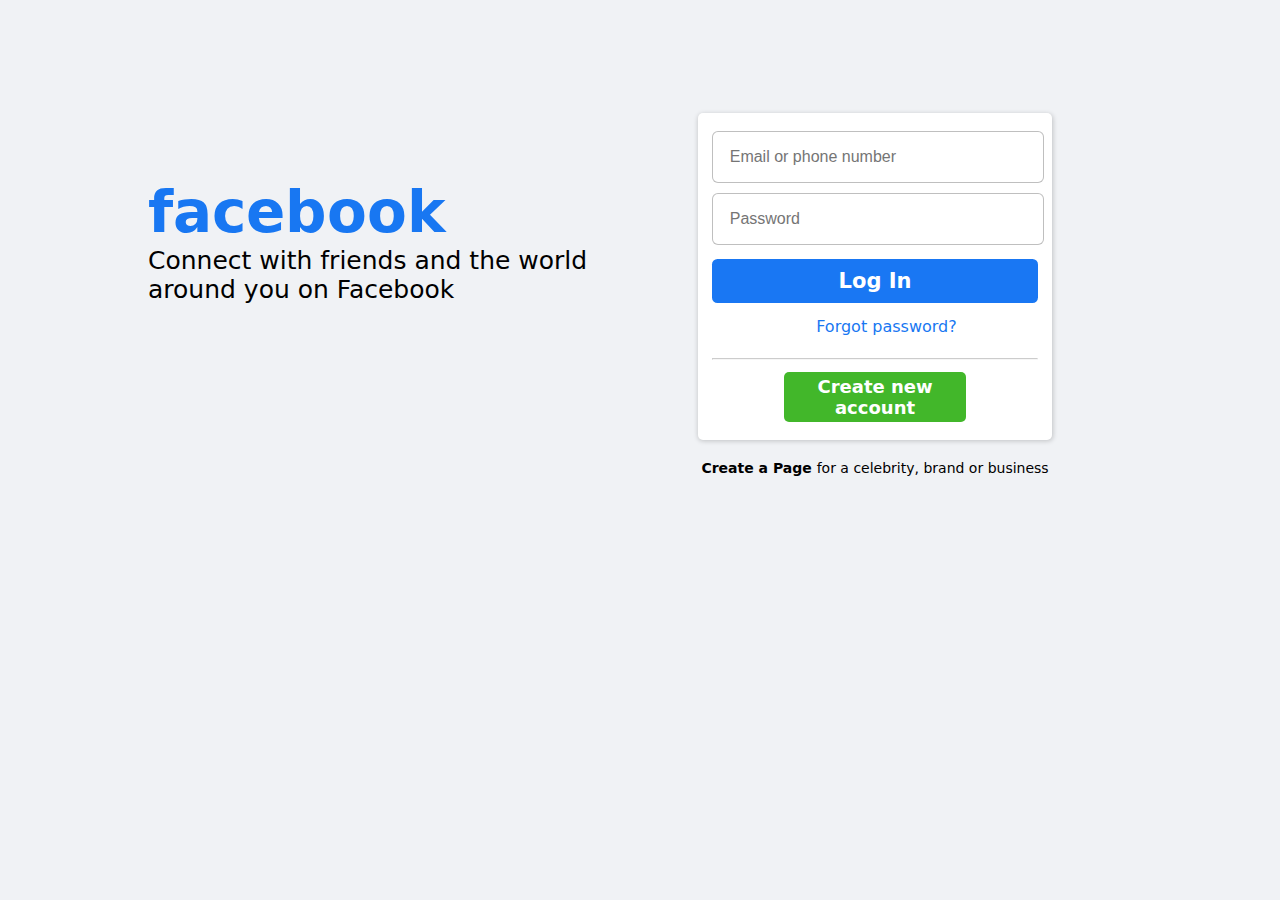
<file: index.html>
<!DOCTYPE html>
<html>
    <head>
        <meta charset="UTF-8"/>
        <meta name="viewport" content="width=device-width,initial-scale=1.0"/>
        <link rel="stylesheet" href="./CSS/style.css"/>
        <link rel="icon" href="./images/facebook.png"/>
        <title>Facebook-log in or sign up</title>
    </head>
    <body>
        <section id="editting_opacity1" class="title_section">
            <div class="title">𝗳𝗮𝗰𝗲𝗯𝗼𝗼𝗸</div>
            <div class="text">Connect with friends and the world around you on Facebook</div>
        </section>
        <section id="editting_opacity2" class="signIn_section">
            <table class="signIn_table">
                <form>
                <tr>
                    <td>
                        <input required id="input" type="email" placeholder="Email or phone number"/>
                    </td>
                </tr>
                <tr>
                    <td>
                        <input required class="input_password" type="password" placeholder="Password"/>
                    </td>
                </tr>
                <tr>
                    <td>
                        <button type="submit" class="login_button">Log In</button>
                    </td>
                </tr>
                <tr>
                    <td>
                        <a class="a1" href="./forgetPassword.html"><div class="forget">Forgot password?</div></a>
                    </td>
                </tr>
                <tr>
                    <td>
                        <hr style="opacity: 50%;"/>
                    </td>
                </tr>
            </form>
                <tr>
                    <td>
                        <button id="create_new" class="createNew_button">Create new account</button>
                    </td>
                </tr>
            </table>
        </section>
        <section id="editting_opacity3" class="title2">
            <div><span>Create a Page </span>for a celebrity, brand or business</div>
        </section>
        <section class="signUp" id="signUp">
            <button class="exit" id="exit">x</button>
            <div class="signUp_title">Sign Up</div>
            <div class="secondary_title">It's quick and easy</div>
            <hr style="margin-top: 13px; opacity: 50%;"/>
            <form action="./index.html">
            <table class="signUp_table">
                <tr style="height: 50px;">
                    <td class="td">
                        <input required class="signUp_name" type="text" placeholder="First name"/>
                    </td>
                    <td class="td">
                        <input required style="position: relative; right:-4%" class="signUp_name" style="position:relative; right:0%;" type="text" placeholder="Last name"/>
                    </td>
                </tr>
                <tr>
                    <td colspan="2">
                        <input required class="signUp_email" type="text" placeholder="Mobile number or email"/>
                    </td>
                </tr>
                <tr style="height: 50px;">
                    <td colspan="2">
                        <input required class="signUp_email" type="password" placeholder="New password"/>
                    </td>
                </tr>
                <tr style="height: 30px;">
                    <td>
                        <span style="margin-top: 10px;" class="birthday_title">Birthday</span>
                        <img style="margin-top: 14px;" class="question_icon" src="./icons/circle-question-solid.svg" alt=""/>
                    </td>
                </tr>
                <tr style="height: 50px;">
                    <td colspan="2" style="text-align: center;">
                        <select required size="1" class="options" style="float: left;">
                            <option><label>Jan</label></option>
                            <option><label>Feb</label></option>
                            <option><label>Mar</label></option>
                            <option><label>Apr</label></option>
                            <option><label>May</label></option>
                            <option><label>Jun</label></option>
                            <option selected><label>Jul</label></option>
                            <option><label>Aug</label></option>
                            <option><label>Sep</label></option>
                            <option><label>Oct</label></option>
                            <option><label>Nov</label></option>
                            <option><label>Dec</label></option>
                        </select>
                        <select required class="options">
                            <option>1</option>
                            <option>2</option>
                            <option>3</option>
                            <option>4</option>
                            <option selected>5</option>
                            <option>6</option>
                            <option>7</option>
                            <option>8</option>
                            <option>9</option>
                            <option>10</option>
                            <option>11</option>
                            <option>12</option>
                            <option>13</option>
                            <option>14</option>
                            <option>15</option>
                            <option>16</option>
                            <option>17</option>
                            <option>18</option>
                            <option>19</option>
                            <option>20</option>
                            <option>21</option>
                            <option>22</option>
                            <option>23</option>
                            <option>24</option>
                            <option>25</option>
                            <option>26</option>
                            <option>27</option>
                            <option>28</option>
                            <option>29</option>
                            <option>30</option>
                            <option>31</option>
                        </select>
                        <select required class="options" style="float: right;">
                            <option selected>2022</option>
                            <option>2021</option>
                            <option>2020</option>
                            <option>2019</option>
                            <option>2018</option>
                            <option>2017</option>
                            <option>2016</option>
                            <option>2015</option>
                            <option>2014</option>
                            <option>2031</option>
                            <option>2012</option>
                            <option>2011</option>
                            <option>2010</option>
                            <option>2009</option>
                            <option>2008</option>
                            <option>2007</option>
                            <option>2006</option>
                            <option>2005</option>
                            <option>2004</option>
                            <option>2003</option>
                            <option>2002</option>
                            <option>2001</option>
                            <option>2000</option>
                            <option>1999</option>
                            <option>1998</option>
                            <option>1997</option>
                            <option>1996</option>
                            <option>1995</option>
                            <option>1994</option>
                            <option>1993</option>
                            <option>1992</option>
                            <option>1991</option>
                            <option>1990</option>
                        </select>
                    </td>
                </tr>
                <tr style="height: 30px;">
                    <td>
                        <span style="margin-top: 3px;"  class="birthday_title">Gender</span>
                        <img style="margin-top: 7px;" class="question_icon" src="./icons/circle-question-solid.svg" alt=""/>
                    </td>
                </tr>
                <tr>
                    <td colspan="2">
                        <section onclick="clickRadio1(); exit_select();" class="gender_section" style="float: left;">
                            <span class="span_gender">
                                Female
                             </span>
                             <input id="radio_input1" onclick="exit_select()" required name="gender" class="gender" type="radio"/>
                        </section>
                        <section onclick="clickRadio2(); exit_select();" class="gender_section" style="margin: 0px 11.2px;">
                            <span class="span_gender">
                                Male
                             </span>
                             <input id="radio_input2" onclick="exit_select()" required name="gender" class="gender" type="radio"/>
                        </section>
                        <section onclick="clickRadio3(); show_select();" id="radio_section" class="gender_section" style="float: right;">
                            <span class="span_gender" onclick="show_select()">
                                Custom
                             </span>
                             <input id="radio_input3" onclick="show_select()"  name="gender" class="gender" type="radio"/>
                        </section>
                    </td>
                </tr>
                <tr style="height: 30px;" id="pronoun_option">
                    <td colspan="2">
                        <select class="pronoun_option" id="select" required>
                            <option>Select your pronoun</option>
                            <option>She: "Wish her a happy birthday!"</option>
                            <option>He: "Wish him a happy birthday!"</option>
                            <option>They: "Wish them a happy birthday!"</option>
                        </select>
                        <div class="pronoun_title">Your pronoun is visible to everyone</div>
                        <input required id="selects" class="genderOptional" type="text" placeholder="Gender (optional)"/>
                    </td>
                </tr>
                <tr>
                    <td colspan="2">
                        <div class="final_title">People who use our service may have uploaded your contact information to Facebook. <a href="#" class="a">Learn more</a></div>
                    </td>
                </tr>
                <tr>
                    <td colspan="2">
                        <div class="final_title">By clicking Sign Up, you agree to our <a href="#" class="a">Terms, Privacy Policy</a> and <a href="#" class="a">Cookies Policy.</a> You may receive SMS Notifications from us and can opt out any time.</div>
                    </td>
                </tr>
                <tr>
                    <td colspan="2">
                        <button type="submit" class="signUp_button">Sign Up</button>
                    </td>
                </tr>
            </table>
        </form>
        </section>
        <script src="./SCRIPT/script.js"></script>
    </body>
</html>
</file>
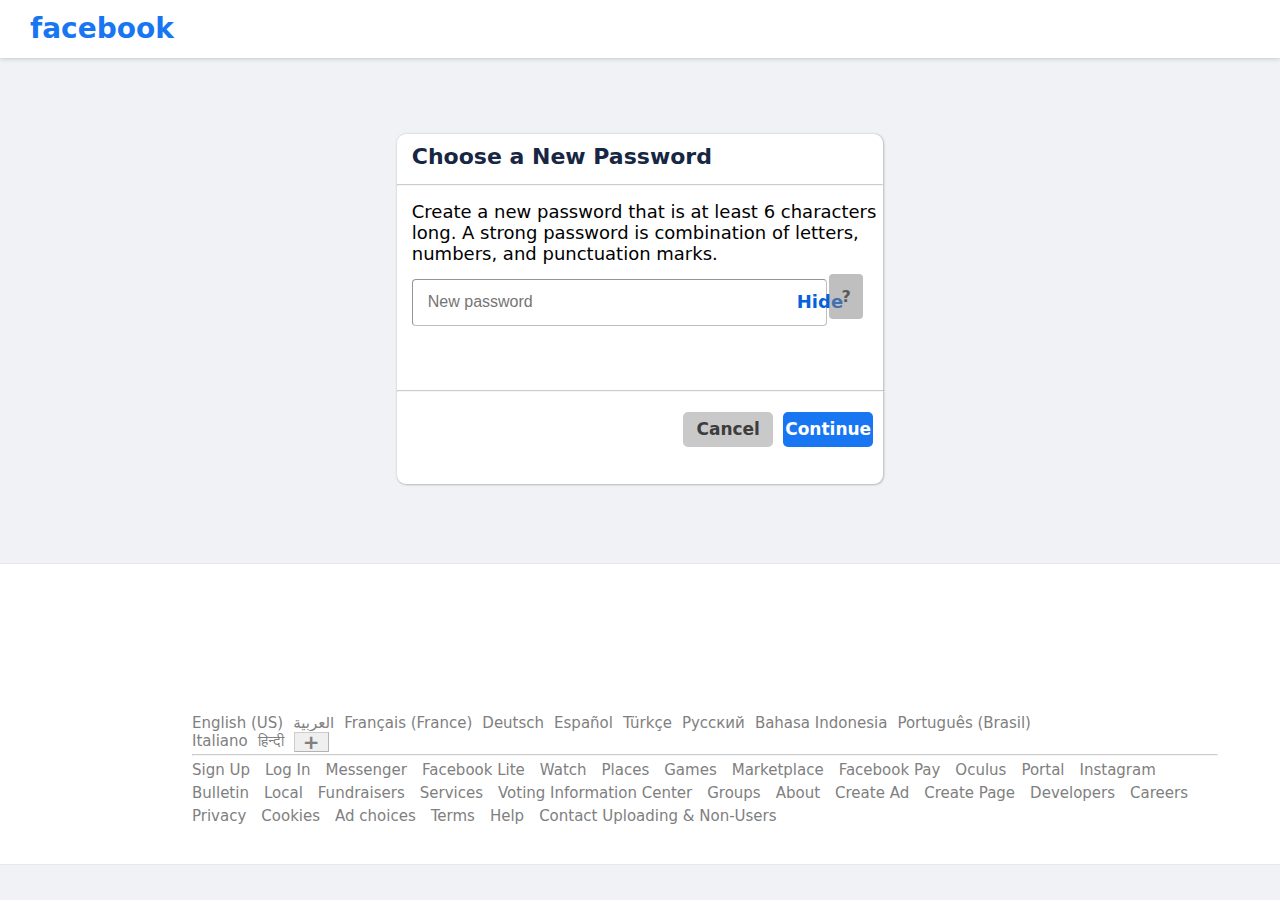
<file: chnagePassword.html>
<!DOCTYPE html>
<html>
    <head>
        <meta charset="UTF-8"/>
        <meta name="viewport" content="width=device-width,initial-scale=1.0"/>
        <link rel="stylesheet" href="./CSS/changePasswordStyle.css"/>
        <link rel="icon" href="./images/facebook.png"/>
        <title>Facebook</title>
    </head>
    <body>
        <header>
            <span class="title1">facebook</span>
        </header>
        <main id="opacity1">
            <div class="title2">Choose a New Password</div>
            <hr style="opacity: 50%;"/>
            <div class="text1">Create a new password that
                 is at least 6 characters long. A strong password is 
                 combination of letters, numbers, and punctuation marks.
                </div>
                <form action="index.html">
                    <input minlength="6" required type="text" id="input_password" placeholder="New password" class="password"/>
                    <span class="hide_show" id="hide_show_password">Hide</span>
                    <span class="strong" id="showStrong"></span>
                    <hr style="opacity: 50%; width: 100%; margin-top: 23px;"/>
                    <button type="submit" class="button1">Continue</button>   
                </form>
                <a href="./forgetPasswordSecondWindow.html"><button class="button2">Cancel</button></a>
                <button class="button3" onclick="showInformation();">?</button>
        </main>
        <section class="information_section" id="information_section">
            <div class="text2">Create a strong password</div>
            <button class="exit" onclick="exitWindow();">x</button>
            <hr style="opacity: 50%; width: 100%;"/>
            <div class="text3">As you create your password, remember the following:</div>
            <div class="text3">It <span class="bold_text">should not </span>contain your name.</div>
            <div class="text3">It <span class="bold_text">should not </span>contain a common dictionary word.</div>
            <div class="text3">It <span class="bold_text">should </span>contain one or more numbers.</div>
            <div class="text3">It <span class="bold_text">should </span>have both upper and lower case characters.</div>
            <div class="text3">It <span class="bold_text">should </span>be at least 6 characters long.</div>
            <button onclick="exitWindow();" style="font-size: 16px;" class="button1">Ok</button>
        </section>
        <footer class="footer" id="opacity2">
            <section class="language_section">
            <ul class="language_list">
                <a href="#"><li><abbr title="English (US)" style="text-decoration: none;">English (US)</abbr></li></a>
                <a href="#"><li><abbr title="Arabic" style="text-decoration: none;">العربية</abbr></li></a>
                <a href="#"><li><abbr title="French (France)" style="text-decoration: none;">Français (France)</abbr></li></a>
                <a href="#"><li><abbr title="German" style="text-decoration: none;">Deutsch</abbr></li></a>
                <a href="#"><li><abbr title="Spanish" style="text-decoration: none;">Español</abbr></li></a>
                <a href="#"><li><abbr title="Turkish" style="text-decoration: none;">Türkçe</abbr></li></a>
                <a href="#"><li><abbr title="Russian" style="text-decoration: none;">Русский</abbr></li></a>
                <a href="#"><li><abbr title="Indonesian" style="text-decoration: none;">Bahasa Indonesia</abbr></li></a>
                <a href="#"><li><abbr title="Portuguese (Brazil)" style="text-decoration: none;">Português (Brasil)</abbr></li></a>
                <a href="#"><li><abbr title="Italian" style="text-decoration: none;">Italiano</abbr></li></a>
                <a href="#"><li><abbr title="Hindi" style="text-decoration: none;">हिन्दी</abbr></li></a>
                <li><button class="button">+</button></li>
            </ul>
        </section>
        <hr style="width: 80%; margin-left: 15%; opacity: 50%;"/>
        <section class="setting_section">
            <ul class="setting_list">
                <a href="#"><li><abbr title="Sign Up fo Facebook" style="text-decoration: none;">Sign Up</abbr></li></a>
                <a href="#"><li><abbr title="Log into Facebook" style="text-decoration: none;">Log In</abbr></li></a>
                <a href="#"><li><abbr title="Check out Messenger." style="text-decoration: none;">Messenger</abbr></li></a>
                <a href="#"><li><abbr title="Facebook Lite for Android." style="text-decoration: none;">Facebook Lite</abbr></li></a>
                <a href="#"><li><abbr title="Browse our Watch videos." style="text-decoration: none;">Watch</abbr></li></a>
                <a href="#"><li><abbr title="Check out popular places on Facebook." style="text-decoration: none;">Places</abbr></li></a>
                <a href="#"><li><abbr title="Check out Facebook games" style="text-decoration: none;">Games</abbr></li></a>
                <a href="#"><li><abbr title="Buy and sell on Facebook Marketplace." style="text-decoration: none;">Marketplace</abbr></li></a>
                <a href="#"><li><abbr title="Learn more about Facebook Pay" style="text-decoration: none;">Facebook Pay</abbr></li></a>
                <a href="#"><li><abbr title="Learn more about Oculus" style="text-decoration: none;">Oculus</abbr></li></a>
                <a href="#"><li><abbr title="Learn more about Facebook Portal" style="text-decoration: none;">Portal</abbr></li></a>
                <a href="#"><li><abbr title="Check out Instagram" style="text-decoration: none;">Instagram</abbr></li></a>
                <a href="#"><li><abbr title="Check out Bulletin Newsletter" style="text-decoration: none;">Bulletin</abbr></li></a>
                <a href="#"><li><abbr title="Browse our Local List directory." style="text-decoration: none;">Local</abbr></li></a>
                <a href="#"><li><abbr title="Donate to worthy causes." style="text-decoration: none;">Fundraisers</abbr></li></a>
                <a href="#"><li><abbr title="Browse our Facebook Services directory." style="text-decoration: none;">Services</abbr></li></a>
                <a href="#"><li><abbr title="See the Voting Information Center." style="text-decoration: none;">Voting Information Center</abbr></li></a>
                <a href="#"><li><abbr title="Explore our Groups." style="text-decoration: none;">Groups</abbr></li></a>
                <a href="#"><li><abbr title="Read our blog, discover the resource center, and find job opportunities." style="text-decoration: none;">About</abbr></li></a>
                <a href="#"><li><abbr title="Advertise on Facebook." style="text-decoration: none;">Create Ad</abbr></li></a>
                <a href="#"><li><abbr title="Create a page" style="text-decoration: none;">Create Page</abbr></li></a>
                <a href="#"><li><abbr title="Develop on our platform." style="text-decoration: none;">Developers</abbr></li></a>
                <a href="#"><li><abbr title="Make your next career move to our awesome company." style="text-decoration: none;">Careers</abbr></li></a>
                <a href="#"><li><abbr title="Learn about your privacy and Facebook." style="text-decoration: none;">Privacy</abbr></li></a>
                <a href="#"><li><abbr title="Learn about cookies and Facebook." style="text-decoration: none;">Cookies</abbr></li></a>
                <a href="#"><li><abbr title="Learn about Ad Choices." style="text-decoration: none;">Ad choices</abbr></li></a>
                <a href="#"><li><abbr title="Review our terms and policies" style="text-decoration: none;">Terms</abbr></li></a>
                <a href="#"><li><abbr title="Visit our Help Center." style="text-decoration: none;">Help</abbr></li></a>
                <a href="#"><li><abbr title="Visit our Contact Uploading &Non-User Notice." style="text-decoration: none;">Contact Uploading & Non-Users</abbr></li></a>
            </ul>
        </section>
        </footer>
        <script src="./SCRIPT/script2.js"></script>
    </body>
</html>
</file>
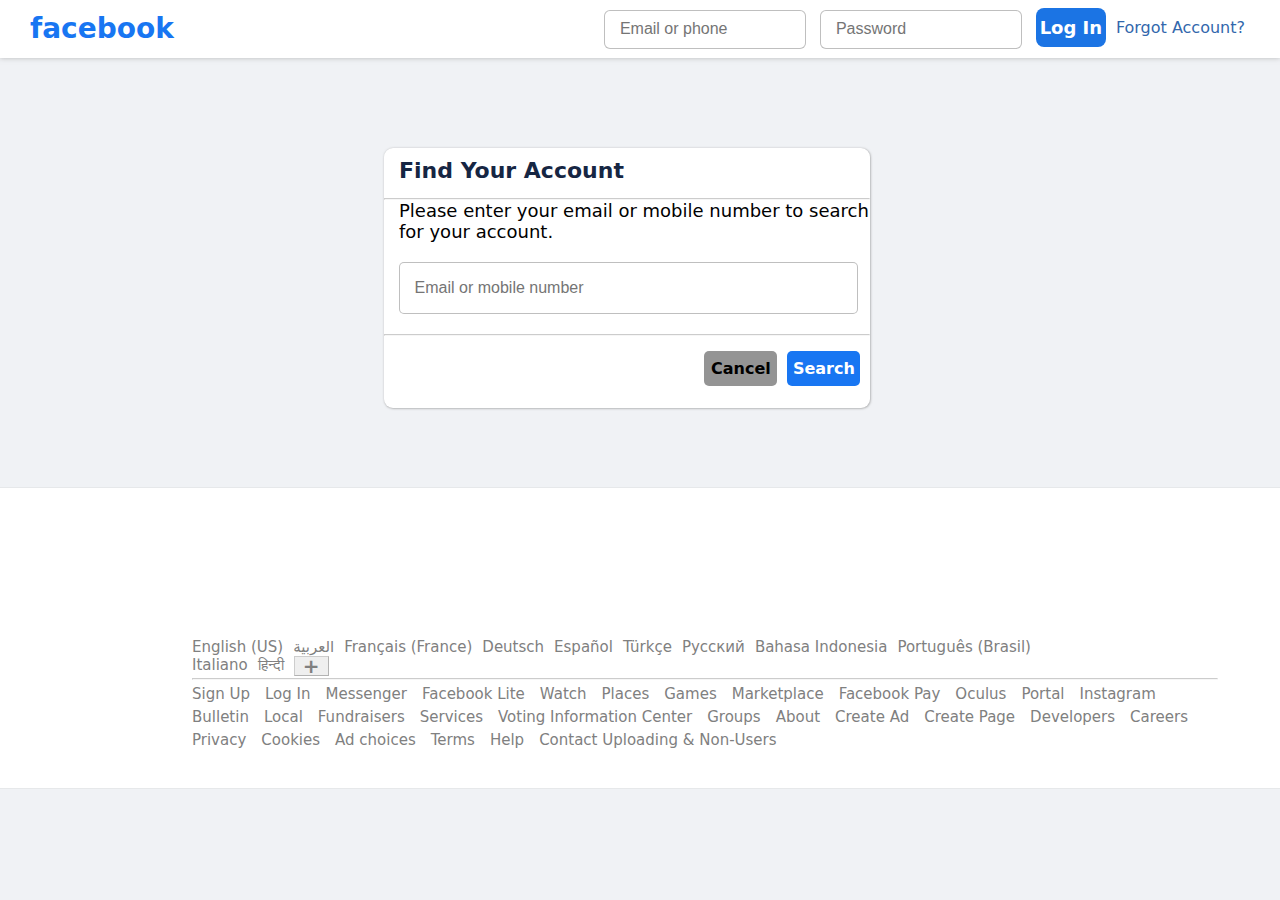
<file: forgetPassword.html>
<!DOCTYPE html>
<html>
    <head>
        <meta charset="UTF-8"/>
        <meta name="viewport" content="width=device-width,initial-scale=1.0"/>
        <link rel="stylesheet" href="./CSS/forgetStyle.css"/>
        <link rel="icon" href="./images/facebook.png"/>
        <title>Forgot password | Can't log in | Facebook</title>
    </head>
    <body>
        <header>
            <span class="title1">facebook</span>
            <section style="float: right; height: 58px;">
                <form style="height: 58px;" action="#">
                    <input required class="input" type="text" placeholder="Email or phone"/>
                    <input required class="input" type="password" placeholder="Password"/>
                    <button type="submit" class="login_button">Log In</button>
                    <a href="#" class="forgotAccount">Forgot Account?</a>
                </form>
            </section>
        </header>
        <section class="find_section">
            <div class="title2">Find Your Account</div>
            <hr style="opacity: 50%;"/>
            <div class="title3">Please enter your email or mobile number to search for your account.</div>
            <section style="float: right; width: 100%;">
                <form action="./forgetPasswordSecondWindow.html">
                <input type="text" required id="find_input" class="find_input" placeholder="Email or mobile number"/>
                <hr style="opacity: 50%;"/>
                <button type="submit" class="search_button" id="search_button">Search</button>
            </form>
        <a href="./index.html"><button class="cancel_button">Cancel</button></a>
            </section>
        </section>
        <footer class="footer">
            <section class="language_section">
            <ul class="language_list">
                <a href="#"><li><abbr title="English (US)" style="text-decoration: none;">English (US)</abbr></li></a>
                <a href="#"><li><abbr title="Arabic" style="text-decoration: none;">العربية</abbr></li></a>
                <a href="#"><li><abbr title="French (France)" style="text-decoration: none;">Français (France)</abbr></li></a>
                <a href="#"><li><abbr title="German" style="text-decoration: none;">Deutsch</abbr></li></a>
                <a href="#"><li><abbr title="Spanish" style="text-decoration: none;">Español</abbr></li></a>
                <a href="#"><li><abbr title="Turkish" style="text-decoration: none;">Türkçe</abbr></li></a>
                <a href="#"><li><abbr title="Russian" style="text-decoration: none;">Русский</abbr></li></a>
                <a href="#"><li><abbr title="Indonesian" style="text-decoration: none;">Bahasa Indonesia</abbr></li></a>
                <a href="#"><li><abbr title="Portuguese (Brazil)" style="text-decoration: none;">Português (Brasil)</abbr></li></a>
                <a href="#"><li><abbr title="Italian" style="text-decoration: none;">Italiano</abbr></li></a>
                <a href="#"><li><abbr title="Hindi" style="text-decoration: none;">हिन्दी</abbr></li></a>
                <li><button class="button">+</button></li>
            </ul>
        </section>
        <hr style="width: 80%; margin-left: 15%; opacity: 50%;"/>
        <section class="setting_section">
            <ul class="setting_list">
                <a href="#"><li><abbr title="Sign Up fo Facebook" style="text-decoration: none;">Sign Up</abbr></li></a>
                <a href="#"><li><abbr title="Log into Facebook" style="text-decoration: none;">Log In</abbr></li></a>
                <a href="#"><li><abbr title="Check out Messenger." style="text-decoration: none;">Messenger</abbr></li></a>
                <a href="#"><li><abbr title="Facebook Lite for Android." style="text-decoration: none;">Facebook Lite</abbr></li></a>
                <a href="#"><li><abbr title="Browse our Watch videos." style="text-decoration: none;">Watch</abbr></li></a>
                <a href="#"><li><abbr title="Check out popular places on Facebook." style="text-decoration: none;">Places</abbr></li></a>
                <a href="#"><li><abbr title="Check out Facebook games" style="text-decoration: none;">Games</abbr></li></a>
                <a href="#"><li><abbr title="Buy and sell on Facebook Marketplace." style="text-decoration: none;">Marketplace</abbr></li></a>
                <a href="#"><li><abbr title="Learn more about Facebook Pay" style="text-decoration: none;">Facebook Pay</abbr></li></a>
                <a href="#"><li><abbr title="Learn more about Oculus" style="text-decoration: none;">Oculus</abbr></li></a>
                <a href="#"><li><abbr title="Learn more about Facebook Portal" style="text-decoration: none;">Portal</abbr></li></a>
                <a href="#"><li><abbr title="Check out Instagram" style="text-decoration: none;">Instagram</abbr></li></a>
                <a href="#"><li><abbr title="Check out Bulletin Newsletter" style="text-decoration: none;">Bulletin</abbr></li></a>
                <a href="#"><li><abbr title="Browse our Local List directory." style="text-decoration: none;">Local</abbr></li></a>
                <a href="#"><li><abbr title="Donate to worthy causes." style="text-decoration: none;">Fundraisers</abbr></li></a>
                <a href="#"><li><abbr title="Browse our Facebook Services directory." style="text-decoration: none;">Services</abbr></li></a>
                <a href="#"><li><abbr title="See the Voting Information Center." style="text-decoration: none;">Voting Information Center</abbr></li></a>
                <a href="#"><li><abbr title="Explore our Groups." style="text-decoration: none;">Groups</abbr></li></a>
                <a href="#"><li><abbr title="Read our blog, discover the resource center, and find job opportunities." style="text-decoration: none;">About</abbr></li></a>
                <a href="#"><li><abbr title="Advertise on Facebook." style="text-decoration: none;">Create Ad</abbr></li></a>
                <a href="#"><li><abbr title="Create a page" style="text-decoration: none;">Create Page</abbr></li></a>
                <a href="#"><li><abbr title="Develop on our platform." style="text-decoration: none;">Developers</abbr></li></a>
                <a href="#"><li><abbr title="Make your next career move to our awesome company." style="text-decoration: none;">Careers</abbr></li></a>
                <a href="#"><li><abbr title="Learn about your privacy and Facebook." style="text-decoration: none;">Privacy</abbr></li></a>
                <a href="#"><li><abbr title="Learn about cookies and Facebook." style="text-decoration: none;">Cookies</abbr></li></a>
                <a href="#"><li><abbr title="Learn about Ad Choices." style="text-decoration: none;">Ad choices</abbr></li></a>
                <a href="#"><li><abbr title="Review our terms and policies" style="text-decoration: none;">Terms</abbr></li></a>
                <a href="#"><li><abbr title="Visit our Help Center." style="text-decoration: none;">Help</abbr></li></a>
                <a href="#"><li><abbr title="Visit our Contact Uploading &Non-User Notice." style="text-decoration: none;">Contact Uploading & Non-Users</abbr></li></a>
            </ul>
        </section>
        </footer>
    </body>
</html>
</file>
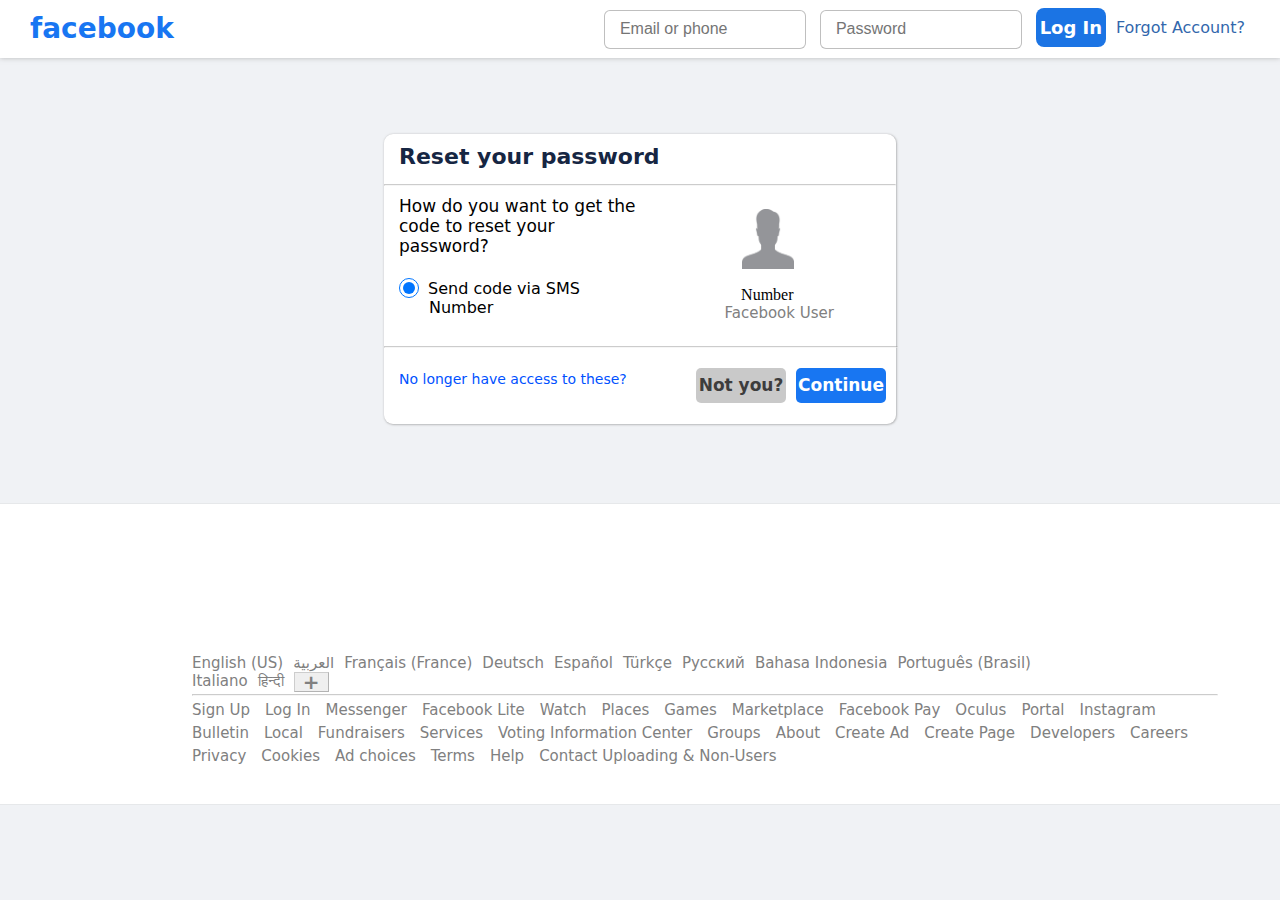
<file: forgetPasswordSecondWindow.html>
<!DOCTYPE html>
<html>
    <head>
        <meta charset="UTF-8"/>
        <meta name="viewport" content="width=device-width,initial-scale=1.0"/>
        <link rel="stylesheet" href="./CSS/forgetPassword2Style.css"/>
        <link rel="icon" href="./images/facebook.png"/>
        <title>Forgot password | Can't log in | Facebook</title>
    </head>
    <body>
        <header>
            <span class="title1">facebook</span>
            <section style="float: right; height: 58px;">
                <form style="height: 58px;" action="#">
                    <input required class="input" type="text" placeholder="Email or phone"/>
                    <input required class="input" type="password" placeholder="Password"/>
                    <button type="submit" class="login_button">Log In</button>
                    <a href="#" class="forgotAccount">Forgot Account?</a>
                </form>
            </section>
        </header>
        <main class="main">
            <p class="title2">Reset your password</p>
            <hr style="opacity: 50%;"/>
            <section class="forget_section1">
            <p class="text1">
                How do you want to get the code to reset your password?</p>
                <br/>
                <input checked type="radio" class="radio_input"/><span class="text2">Send code via SMS<p id="info">Number</p></span>
            </section>
            <section class="forget_section2">
                <img src="./images/user.jpg" alt="">
                <p class="p1" id="info">Number</p>
                <p class="p2">Facebook User</p>
            </section>
            <br/>
            <hr style="opacity: 50%; width: 100%;"/>
            <a href="#" class="a"><span>No longer have access to these?</span></a>
         <a href="./forgetPasswordThirdWindow.html"><button class="button1">Continue</button></a>   
            <a href="./forgetPassword.html"><button class="button2">Not you?</button></a>
            </main>
                    <footer class="footer">
            <section class="language_section">
            <ul class="language_list">
                <a href="#"><li><abbr title="English (US)" style="text-decoration: none;">English (US)</abbr></li></a>
                <a href="#"><li><abbr title="Arabic" style="text-decoration: none;">العربية</abbr></li></a>
                <a href="#"><li><abbr title="French (France)" style="text-decoration: none;">Français (France)</abbr></li></a>
                <a href="#"><li><abbr title="German" style="text-decoration: none;">Deutsch</abbr></li></a>
                <a href="#"><li><abbr title="Spanish" style="text-decoration: none;">Español</abbr></li></a>
                <a href="#"><li><abbr title="Turkish" style="text-decoration: none;">Türkçe</abbr></li></a>
                <a href="#"><li><abbr title="Russian" style="text-decoration: none;">Русский</abbr></li></a>
                <a href="#"><li><abbr title="Indonesian" style="text-decoration: none;">Bahasa Indonesia</abbr></li></a>
                <a href="#"><li><abbr title="Portuguese (Brazil)" style="text-decoration: none;">Português (Brasil)</abbr></li></a>
                <a href="#"><li><abbr title="Italian" style="text-decoration: none;">Italiano</abbr></li></a>
                <a href="#"><li><abbr title="Hindi" style="text-decoration: none;">हिन्दी</abbr></li></a>
                <li><button class="button">+</button></li>
            </ul>
        </section>
        <hr style="width: 80%; margin-left: 15%; opacity: 50%;"/>
        <section class="setting_section">
            <ul class="setting_list">
                <a href="#"><li><abbr title="Sign Up fo Facebook" style="text-decoration: none;">Sign Up</abbr></li></a>
                <a href="#"><li><abbr title="Log into Facebook" style="text-decoration: none;">Log In</abbr></li></a>
                <a href="#"><li><abbr title="Check out Messenger." style="text-decoration: none;">Messenger</abbr></li></a>
                <a href="#"><li><abbr title="Facebook Lite for Android." style="text-decoration: none;">Facebook Lite</abbr></li></a>
                <a href="#"><li><abbr title="Browse our Watch videos." style="text-decoration: none;">Watch</abbr></li></a>
                <a href="#"><li><abbr title="Check out popular places on Facebook." style="text-decoration: none;">Places</abbr></li></a>
                <a href="#"><li><abbr title="Check out Facebook games" style="text-decoration: none;">Games</abbr></li></a>
                <a href="#"><li><abbr title="Buy and sell on Facebook Marketplace." style="text-decoration: none;">Marketplace</abbr></li></a>
                <a href="#"><li><abbr title="Learn more about Facebook Pay" style="text-decoration: none;">Facebook Pay</abbr></li></a>
                <a href="#"><li><abbr title="Learn more about Oculus" style="text-decoration: none;">Oculus</abbr></li></a>
                <a href="#"><li><abbr title="Learn more about Facebook Portal" style="text-decoration: none;">Portal</abbr></li></a>
                <a href="#"><li><abbr title="Check out Instagram" style="text-decoration: none;">Instagram</abbr></li></a>
                <a href="#"><li><abbr title="Check out Bulletin Newsletter" style="text-decoration: none;">Bulletin</abbr></li></a>
                <a href="#"><li><abbr title="Browse our Local List directory." style="text-decoration: none;">Local</abbr></li></a>
                <a href="#"><li><abbr title="Donate to worthy causes." style="text-decoration: none;">Fundraisers</abbr></li></a>
                <a href="#"><li><abbr title="Browse our Facebook Services directory." style="text-decoration: none;">Services</abbr></li></a>
                <a href="#"><li><abbr title="See the Voting Information Center." style="text-decoration: none;">Voting Information Center</abbr></li></a>
                <a href="#"><li><abbr title="Explore our Groups." style="text-decoration: none;">Groups</abbr></li></a>
                <a href="#"><li><abbr title="Read our blog, discover the resource center, and find job opportunities." style="text-decoration: none;">About</abbr></li></a>
                <a href="#"><li><abbr title="Advertise on Facebook." style="text-decoration: none;">Create Ad</abbr></li></a>
                <a href="#"><li><abbr title="Create a page" style="text-decoration: none;">Create Page</abbr></li></a>
                <a href="#"><li><abbr title="Develop on our platform." style="text-decoration: none;">Developers</abbr></li></a>
                <a href="#"><li><abbr title="Make your next career move to our awesome company." style="text-decoration: none;">Careers</abbr></li></a>
                <a href="#"><li><abbr title="Learn about your privacy and Facebook." style="text-decoration: none;">Privacy</abbr></li></a>
                <a href="#"><li><abbr title="Learn about cookies and Facebook." style="text-decoration: none;">Cookies</abbr></li></a>
                <a href="#"><li><abbr title="Learn about Ad Choices." style="text-decoration: none;">Ad choices</abbr></li></a>
                <a href="#"><li><abbr title="Review our terms and policies" style="text-decoration: none;">Terms</abbr></li></a>
                <a href="#"><li><abbr title="Visit our Help Center." style="text-decoration: none;">Help</abbr></li></a>
                <a href="#"><li><abbr title="Visit our Contact Uploading &Non-User Notice." style="text-decoration: none;">Contact Uploading & Non-Users</abbr></li></a>
            </ul>
        </section>
        </footer>
    </body>
</html>
</file>
<file: CSS/style.css>
body{
    background-color: #f0f2f5;
}

.title_section{
    float: left;
    width: 35%;
    height: fit-content;
    margin-top: 170px;
    margin-left: 140px;
}

.title{
    color: #1877f2;
    font-size: 58px;
    font-weight: bold;
}

.text{
    font-size: 25px;
    font-family:system-ui;
    margin-bottom: 200px;
}

.signIn_section{
    float: right;
    width: 28%;
    min-height: 300px;
    background-color: white;
    margin-top: 105px;
    margin-right: 220px;
    border-radius: 5px;
    box-shadow: 0.5px 1px 5px rgb(0 0 0 /20%);
}

.signIn_table{
    width: 94%;
    margin: 0 3%;
    margin-top: 15px;
}

input{
    width: 100%;
    height: 48px;
    text-indent: 15px;
    border-radius: 6px;
    border-width: 0.5px;
    border-style: groove;
    font-size: 16px;
    border-color:rgb(128 128  128/50%);
    outline: invert;
    outline-color: rgb(59, 186, 228);
}

.login_button{
    font-family: system-ui;
    width: 100%;
    height: 44px;
    margin-top: 10px;
    background-color: #1977f3;
    border-width: 0px;
    border-radius: 5.5px;
    color: white;
    font-size: 21px;
    font-weight: 600;
    cursor: pointer;
}

.input_password{
    margin-top: 6px;
}

.a1{
    display: block;
    text-decoration: none;
    width: fit-content;
    margin-left: 32%;
}

.forget{
    font-family: system-ui;
    margin-top: 10px;
    padding-bottom: 10px;
    color: #1877f2;
    width: fit-content;
}

.forget:hover{
    text-decoration: underline;
}

.createNew_button{
    width: 56%;
    height: 50px;
    margin-left: 22%;
    margin-right: 22%;
    margin-bottom: 15px;
    text-align: center;
    background-color: #42b72a;
    border-width: 0px;
    border-radius: 5px;
    font-family: system-ui;
    font-size: 18px;
    font-weight: 600;
    color: white;
    cursor: pointer;
}

.title2{
    text-align: center;
    float: right;
    width: 28%;
    height: fit-content;
    margin-top: 20px;
    margin-right: 220px;
    font-family: system-ui;
    font-size: 14px;
}

.title2 div span{
    font-weight: bolder;
}

.signUp{
    display: none;
    position: absolute;
    z-index: 100;
    background-color: rgb(255, 255, 255);
    width: 33%;
    margin-left: 35%;
    margin-right: 35%;
    min-height: 540px;
    margin-top: 25px;
    border-radius: 9px;
    box-shadow: 0.5px 1px 5px rgb(0 0 0 /20%);
}

.signUp_title{
    font-family: system-ui;
    font-size: 27px;
    font-weight: bolder;
    margin: 10px 0px 0px 9px;
}

.secondary_title{
    color:gray;
    margin-left: 9px;
    margin-top: 2px;
}

.signUp_table{
    width: 96%;
    min-height: fit-content;
    margin-left: 2%;
    margin-right: 2%;
    margin-top: 12px;
}

.signUp_name{
    background-color: #f5f6f8;
    width: 92.5%;
    height: 35px;
    float: left;
    outline: none;
    color: #8e9095;
    text-indent: 15px;
    color: #000000;
}

.td{
    width: 20%;
}

.signUp_email{
    background-color: #f5f6f8;
    width: 98.5%;
    height: 35px;
    outline: none;
    color: #8e9095;
    text-indent: 15px;
    color: #000000;
}

.exit{
    color: #595e65;
    background-color: white;
    border: none;
    float: right;
    margin-top: 10px;
    margin-right: 9px;
    font-size: 35px;
    font-weight: 500;
    width: fit-content;
    height: fit-content;
}

.birthday_title{
    float: left;
    height: 5px;
    color: #8e9095; 
    font-family: system-ui;
    font-size: 14px;
}

.question_icon{
    margin-left: 7px;
    float: left;
    border-radius: 50%;
    width: 13px;
    height: 13px;
    background-color: #8e9095;
    opacity: 70%;
}

.options{
    background-color: #ffffff;
    width: 31%;
    height: 35px;
    border-radius: 4px;
    outline: none;
    color: #000000;
    border-width: 0.5px;
    border-style: groove;
    font-size: 14px;
    border-color:rgb(128 128  128/50%);
}

.gender_section{
    height: 35px;
    border-width: 0.5px;
    border-style: groove;
    border-color: rgb(128 128  128/50%);
    width: 31%;
    float: left;
    border-radius: 4px;
    cursor: default;
}

.span_gender{
    float: left;
    margin-left: 8px;
    font-size: 18px;
    font-family: system-ui;
    color: #000000;
    line-height: 35px;
}

.gender{
    float: right;
    margin-right: 8px;
    margin-top: 11px;
    width: 15px;
    height: 15px;
    border-radius: 50%;
}

.pronoun_option{
    width: 100%;
    height: 35px;
    outline: none;
    font-size: 18px;
    border-width: 0.5px;
    border-radius: 4px;
    border-color: rgb(128 128  128/50%);
    margin-top: 5px;
}

.pronoun_title{
    color: gray;
    margin-top: 3px;
    font-family: system-ui;
    font-size: 14px;
}

.genderOptional{
    width: 100%;
    height: 35px;
    font-family: system-ui;
    outline: none;
    margin-top: 4px;
    text-indent: 15px;
}

.final_title{
    width: 100%;
    color: gray;
    font-family: system-ui;
    font-size: 12px;
}

.a:hover{
    text-decoration: underline;
}

.signUp_button{
    width: 48%;
    height: 35px;
    background-color: #00a400;
    color: white;
    font-size: 19px;
    font-family: system-ui;
    font-weight: 700;
    margin: 0 26%;
    border-radius: 5px;
    border-width: 0px;
    margin-top: 10px;
    cursor: pointer;
}

.signUp_button:hover{
    background-image: linear-gradient(40deg,#00a400,gray 90%);
}

#pronoun_option{
    display: none;
}
</file>
<file: CSS/changePasswordStyle.css>
body{
    background-color: #f0f2f5;
}

*{
    margin: 0px;
    padding: 0px;
}

header{
    width: 100%;
    height: 58px;
    background-color: white;
    box-shadow: 0px 0px 5px 0px rgb(128 128 128 /50%);
}

.title1{
    color: #1876f2;
    line-height: 58px;
    font-family: system-ui;
    font-size: 28px;
    font-weight: 700;
    float: left;
    margin-left: 30px;
}

main{
    width: 38%;
    height: 350px;
    margin-left: 31%;
    background-color: white;
    margin-top: 2cm;
    border-radius: 9px;
    box-shadow: 0.5px 0.5px 2px 0.5px rgb(128 128 128/50%);
}

.title2{
    font-family: system-ui;
    font-size: 22px;
    color: #162643;
    font-weight: 600;
    margin-left: 15px;
    padding-top: 10px;
    margin-bottom: 15px;
}

.text1{
    font-family: system-ui;
    font-size: 18px;
    margin-top: 15px;
    margin-left: 15px;
}

.password{
    width: 85%;
    height: 45px;
    margin-top: 15px;
    margin-left: 15px;
    text-indent: 15px;
    font-size: 16px;
    border-radius: 4px;
    border-width: 0.5px;
    border-color: rgb(128 128 128/50%);
    outline: none;
    float: left;
}

.hide_show{
    display: block;
    font-family: system-ui;
    font-size: 18px;
    font-weight: 600;
    color:#0662da;
    cursor: pointer;
    transform: translate(400px,-35px);
    width: fit-content;
}

.button1{
    float: right;
    width: 90px;
    height: 35px;
    margin-top: 20px;
    margin-right: 10px;
    border-radius: 5px;
    border-width: 0px;
    background-color:#1876f2;
    color: white;
    font-family: system-ui;
    font-size: 17px;
    font-weight: bold;
    cursor: pointer;
}

.button2{
    float: right;
    width: 90px;
    height: 35px;
    margin-top: 20px;
    margin-right: 10px;
    border-radius: 5px;
    border-width: 0px;
    color: rgb(61, 61, 61);
    background-color: rgb(119 119 119/40%);
    font-family: system-ui;
    font-size: 17px;
    font-weight: bold;
    cursor: pointer;
}

.button3{
    width: 7%;
    height: 45px;
    font-family: system-ui;
    font-size: 16px;
    font-weight: bold;
    float: right;
    transform: translate(180px,-118px);
    border-radius: 4px;
    border-width: 0px;
    background-color: rgb(128 128 128/50%);
    color: rgb(90, 90, 90);
    cursor: pointer;
}

.strong{
    margin-left: 15px;
    font-family: system-ui;
    font-size: 17px;
    font-weight: bold;
}

.information_section{
    display: none;
    transform: translate(0px,-400px);
    position: absolute;
    z-index: 100;
    width: 38%;
    height: 270px;
    background-color: white;
    margin-left: 31%;
    border-width: 0px;
    border-radius: 4px;
    box-shadow: 0.5px 1px 5px rgb(0 0 0 /20%);
}

.text2{
    font-family: system-ui;
    font-size: 18px;
    text-align: center;
    margin-top: 15px;
}

.exit{
    float: right;
    cursor: pointer;
    transform: translateY(-22px);
    font-size: 22px;
    color: gray;
    margin-right: 15px;
    width: 30px;
    height: 30px;
    border-radius: 50%;
    border-width: 0px;
    background-color: rgba(128, 128, 128, 0.116);
    transition: 0.5s ease;
}

.exit:hover{
    background-color: rgba(128, 128, 128, 0.24);
}

.text3{
    font-family: system-ui;
    font-size: 17px;
    margin-left: 15px;
}

.bold_text{
    font-weight: bold;
}

.footer{
    background-color: white;
    width: 100%;
    height: 300px;
    margin-top: 80px;
    box-shadow: 0px 0px 1px 0px rgb(128 128 128 /50%);
}

.language_section{
    width: 70%;
    margin-left: 15%;
    margin-right: 15%;
    padding-top: 150px;
    height: 40px;
}

.language_list{
    list-style: none;
}

.language_list li{
    float: left;
    margin-right: 10px;
    color: gray;
    font-size: 15px;
    font-family: system-ui;
}

.language_list li:hover{
    text-decoration: underline;
}

.button{
    width: 35px;
    height: 20px;
    border-color: rgb(128 128 128/30%);
    border-width: 0.5px;
    color: gray;
    font-size: 20px;
    font-weight: bold;
    font-family: system-ui;
    line-height: 0px;
    cursor: pointer;
    transition: 0.5s ease;
}

.button:hover{
    background-color: rgb(128 128 128 /20%);
}

.setting_section{
    width: 80%;
    margin-left: 15%;
}

.setting_list{
    list-style: none;
}

.setting_list li{
    float: left;
    margin-right: 15px;
    margin-top: 5px;
    color: gray;
    font-size: 15px;
    font-family: system-ui;
}

.setting_list li:hover{
    text-decoration: underline;
}
</file>
<file: CSS/forgetStyle.css>
body{
    background-color: #f0f2f5;
}

*{
    margin: 0px;
    padding: 0px;
}

header{
    width: 100%;
    height: 58px;
    background-color: white;
    box-shadow: 0px 0px 5px 0px rgb(128 128 128 /50%);
}

.title1{
    color: #1876f2;
    line-height: 58px;
    font-family: system-ui;
    font-size: 28px;
    font-weight: 700;
    float: left;
    margin-left: 30px;
}

.input{
    width: 200px;
    height: 37px;
    margin-right: 10px;
    margin-top: 9.5px;
    text-indent: 15px;
    border-radius: 6px;
    border-width: 0.5px;
    border-color:rgb(128 128  128/50%);
    border-style: groove;
    outline: invert;
    font-size: 16px;
    outline-color: rgb(59, 186, 228);
}

.input:hover{
    border-color: gray;
}

.login_button{
    width: 70px;
    height: 39px;
    margin-top: 7.8px;
    margin-right: 10px;
    background-color: #1b74e4;
    border-width: 0px;
    border-radius: 8px;
    border-style: groove;
    font-family: system-ui;
    font-size: 18px;
    font-weight: 600;
    color: white;
    cursor: pointer;
    transition: ease 0.7s;
}

.login_button:hover{
    background-color: #2d72cc;
}

.forgotAccount{
    display: block;
    float: right;
    line-height: 55px;
    color: #3267ac;
    text-decoration: none;
    margin-right: 35px;
    font-family: system-ui;
}

.forgotAccount:hover{
    text-decoration: underline;
}

.find_section{
    width: 38%;
    height: 260px;
    margin-left: 30%;
    margin-right: 30%;
    margin-top: 90px;
    background-color: white;
    border-radius: 9px;
    box-shadow:0.5px 0.5px 2px 0.5px rgb(128 128 128/50%);
}

.title2{
    font-family: system-ui;
    font-size: 22px;
    color: #162643;
    font-weight: 600;
    margin-left: 15px;
    padding-top: 10px;
    margin-bottom: 15px;
}

.title3{
    font-family: system-ui;
    font-size: 18px;
    color: black;
    margin-left: 15px;
}

.find_input{
    width: 94%;
    height: 50px;
    text-indent: 15px;
    font-size: 16px;
    outline: none;
    border-radius: 5px;
    border-width: 0.5px;
    border-color:rgb(128 128  128/50%);
    border-style: groove;
    margin:20px 3%;
}

.cancel_button{
    width: 15%;
    height: 35px;
    color:black;
    font-family: system-ui;
    font-weight: 700;
    font-size: 16px;
    background-color: rgb(148, 148, 148);
    border-width: 0px;
    border-radius: 5px;
    margin-right: 10px;
    margin-top: 15px;
    float: right;
    cursor: pointer;
}

.search_button{
    width: 15%;
    height: 35px;
    color:white;
    font-family: system-ui;
    font-weight: 700;
    background-color: #1876f2;
    border-width: 0px;
    border-radius:5px;
    margin-right: 10px;
    margin-top: 15px;
    font-size: 16px;
    float: right;
    cursor: pointer;
    transition: ease 0.4s;
}

.search_button:hover{
    background-color: #206fd6;
}

.footer{
    background-color: white;
    width: 100%;
    height: 300px;
    margin-top: 80px;
    box-shadow: 0px 0px 1px 0px rgb(128 128 128 /50%);
}

.language_section{
    width: 70%;
    margin-left: 15%;
    margin-right: 15%;
    padding-top: 150px;
    height: 40px;
}

.language_list{
    list-style: none;
}

.language_list li{
    float: left;
    margin-right: 10px;
    color: gray;
    font-size: 15px;
    font-family: system-ui;
}

.language_list li:hover{
    text-decoration: underline;
}

.button{
    width: 35px;
    height: 20px;
    border-color: rgb(128 128 128/30%);
    border-width: 0.5px;
    color: gray;
    font-size: 20px;
    font-weight: bold;
    font-family: system-ui;
    line-height: 0px;
    cursor: pointer;
    transition: 0.5s ease;
}

.button:hover{
    background-color: rgb(128 128 128 /20%);
}

.setting_section{
    width: 80%;
    margin-left: 15%;
}

.setting_list{
    list-style: none;
}

.setting_list li{
    float: left;
    margin-right: 15px;
    margin-top: 5px;
    color: gray;
    font-size: 15px;
    font-family: system-ui;
}

.setting_list li:hover{
    text-decoration: underline;
}
</file>
<file: CSS/forgetPassword2Style.css>
body{
    background-color: #f0f2f5;
}

*{
    margin: 0px;
    padding: 0px;
}

header{
    width: 100%;
    height: 58px;
    background-color: white;
    box-shadow: 0px 0px 5px 0px rgb(128 128 128 /50%);
}

.title1{
    color: #1876f2;
    line-height: 58px;
    font-family: system-ui;
    font-size: 28px;
    font-weight: 700;
    float: left;
    margin-left: 30px;
}

.input{
    width: 200px;
    height: 37px;
    margin-right: 10px;
    margin-top: 9.5px;
    text-indent: 15px;
    border-radius: 6px;
    border-width: 0.5px;
    border-color:rgb(128 128  128/50%);
    border-style: groove;
    outline: invert;
    font-size: 16px;
    outline-color: rgb(59, 186, 228);
}

.input:hover{
    border-color: gray;
}

.login_button{
    width: 70px;
    height: 39px;
    margin-top: 7.8px;
    margin-right: 10px;
    background-color: #1b74e4;
    border-width: 0px;
    border-radius: 8px;
    border-style: groove;
    font-family: system-ui;
    font-size: 18px;
    font-weight: 600;
    color: white;
    cursor: pointer;
    transition: ease 0.7s;
}

.login_button:hover{
    background-color: #2d72cc;
}

.forgotAccount{
    display: block;
    float: right;
    line-height: 55px;
    color: #3267ac;
    text-decoration: none;
    margin-right: 35px;
    font-family: system-ui;
}

.forgotAccount:hover{
    text-decoration: underline;
}

.main{
    width: 40%;
    height: 290px;
    margin-left: 30%;
    margin-top: 2cm;
    background-color: white;
    box-shadow:0.5px 0.5px 2px 0.5px rgb(128 128 128/50%);
    border-radius: 9px;
}

.title2{
    font-family: system-ui;
    font-size: 22px;
    color: #162643;
    font-weight: 600;
    margin-left: 15px;
    padding-top: 10px;
    margin-bottom: 15px;
}

.forget_section1{
    width: 50%;
    float: left;
    height: 160px;
}

.text1{
    margin-left: 15px;
    margin-top: 10px;
    font-family: system-ui;
    font-size: 17px;
}

.radio_input{
    width: 20px;
    height: 20px;
    margin-left: 15px;
    margin-right: 9px;
    position: relative;
    top: 4px;
}

.text2{
    font-size: 16px;
    font-family: system-ui;
}

.text2 p{
    margin-left: 45px;
}

.forget_section2{
    width: 50%;
    height: fit-content;
    float: right;
}

.forget_section2 img{
    width: 20%;
    height: 60px;
    float: right;
    margin-top: 23px;
    margin-right: 40%;
    opacity: 100%;
}

.p1{
    margin-top: 100px;
    margin-left: 39.5%;
}

.p2{
    margin-left: 33%;
    font-size: 15px;
    color: gray;
    font-family: system-ui;
}

.main .a{
    display: block;
    float: left;
    text-decoration: none;
    color: rgb(0, 81, 255);
    margin-top: 23px;
    margin-left: 15px;
    font-family: system-ui;
    font-size: 14px;
}

.main a:hover{
    text-decoration: underline;
}

.button1{
    float: right;
    width: 90px;
    height: 35px;
    margin-top: 20px;
    margin-right: 10px;
    border-radius: 5px;
    border-width: 0px;
    background-color:#1876f2;
    color: white;
    font-family: system-ui;
    font-size: 17px;
    font-weight: bold;
    cursor: pointer;
}

.button2{
    float: right;
    width: 90px;
    height: 35px;
    margin-top: 20px;
    margin-right: 10px;
    border-radius: 5px;
    border-width: 0px;
    color: rgb(61, 61, 61);
    background-color: rgb(119 119 119/40%);
    font-family: system-ui;
    font-size: 17px;
    font-weight: bold;
    cursor: pointer;
}

.footer{
    background-color: white;
    width: 100%;
    height: 300px;
    margin-top: 80px;
    box-shadow: 0px 0px 1px 0px rgb(128 128 128 /50%);
}

.language_section{
    width: 70%;
    margin-left: 15%;
    margin-right: 15%;
    padding-top: 150px;
    height: 40px;
}

.language_list{
    list-style: none;
}

.language_list li{
    float: left;
    margin-right: 10px;
    color: gray;
    font-size: 15px;
    font-family: system-ui;
}

.language_list li:hover{
    text-decoration: underline;
}

.button{
    width: 35px;
    height: 20px;
    border-color: rgb(128 128 128/30%);
    border-width: 0.5px;
    color: gray;
    font-size: 20px;
    font-weight: bold;
    font-family: system-ui;
    line-height: 0px;
    cursor: pointer;
    transition: 0.5s ease;
}

.button:hover{
    background-color: rgb(128 128 128 /20%);
}

.setting_section{
    width: 80%;
    margin-left: 15%;
}

.setting_list{
    list-style: none;
}

.setting_list li{
    float: left;
    margin-right: 15px;
    margin-top: 5px;
    color: gray;
    font-size: 15px;
    font-family: system-ui;
}

.setting_list li:hover{
    text-decoration: underline;
}
</file>
